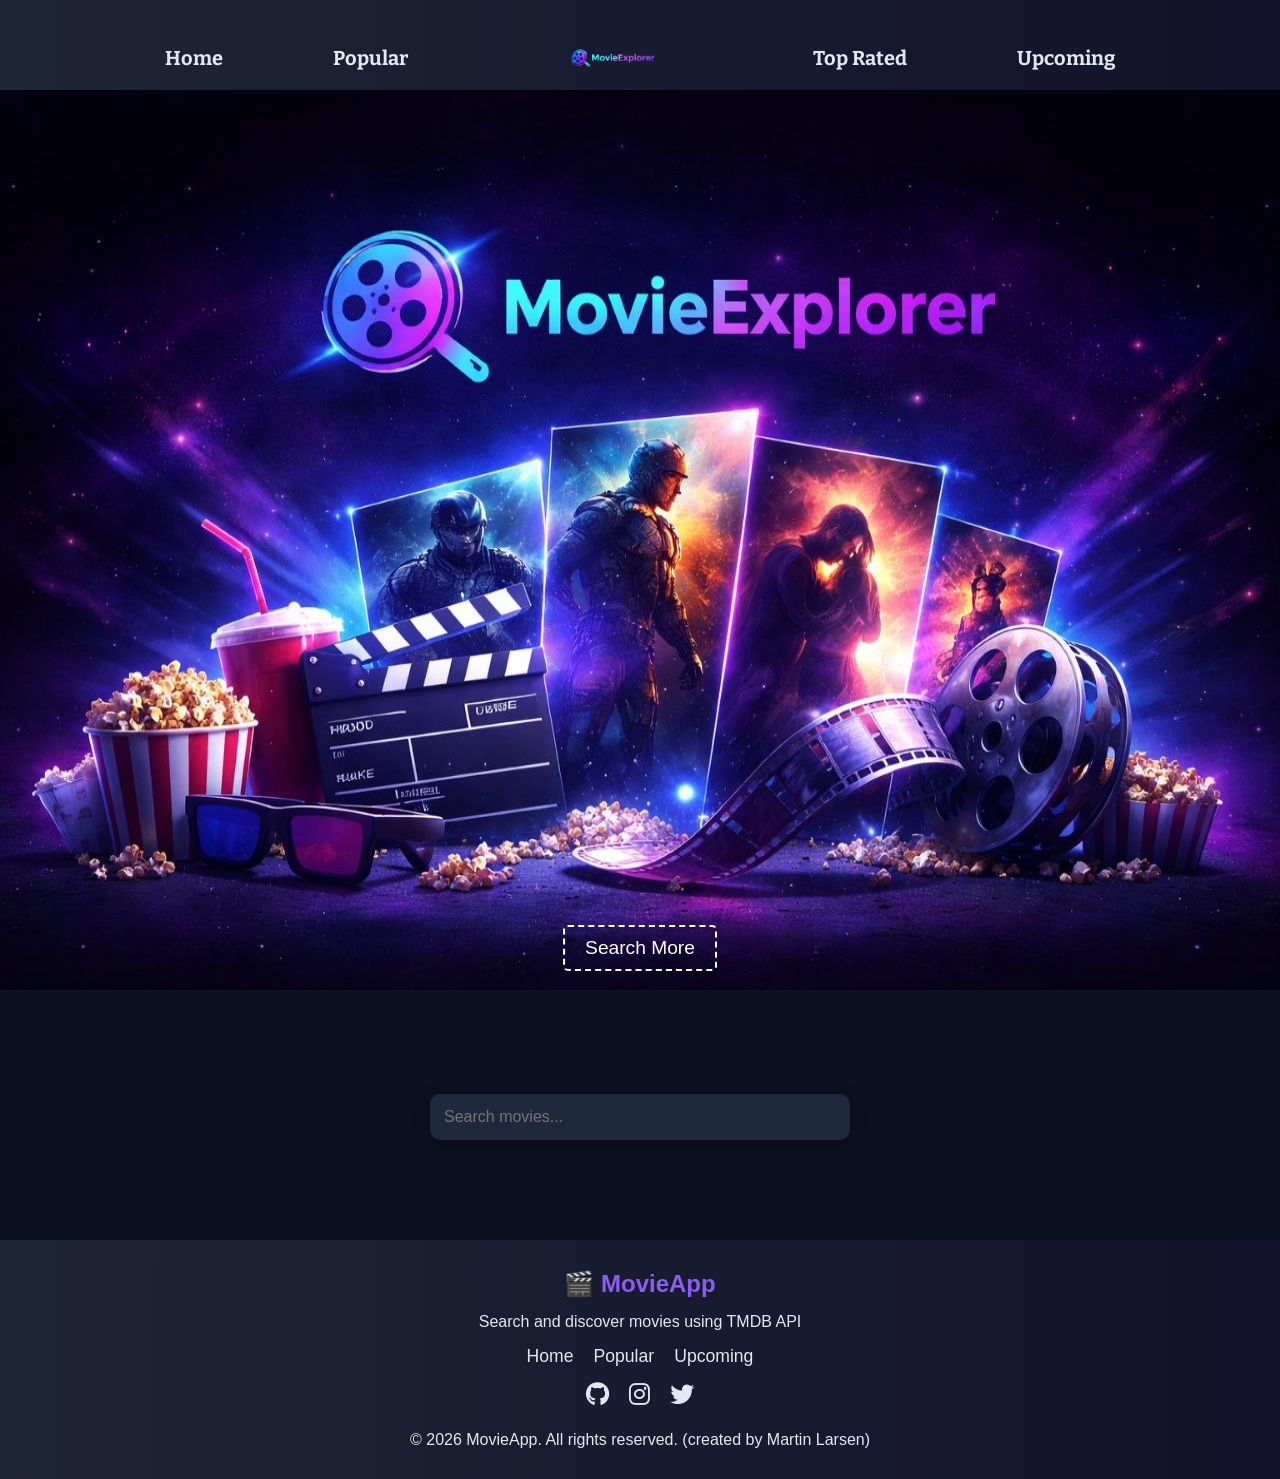
<file: index.html>
<!DOCTYPE html>
<html lang="en">
<head>
    <meta charset="UTF-8">
    <meta name="viewport" content="width=device-width, initial-scale=1.0">
    <title>Document</title>

    <link rel="preconnect" href="https://fonts.googleapis.com">
    <link rel="preconnect" href="https://fonts.gstatic.com" crossorigin>
    <link href="https://fonts.googleapis.com/css2?family=Bitter:ital,wght@0,100..900;1,100..900&display=swap" rel="stylesheet">
    
    <link rel="stylesheet" href="https://cdnjs.cloudflare.com/ajax/libs/font-awesome/6.5.0/css/all.min.css">

    <link rel="stylesheet" href="./css/style.css">
</head>
<body>
    <header id="navbar">
        
    </header>
    <main>
        <section class="banner-section">
            <img loading="lazy" src="./image/bannerweb.jpg" alt="banner-image" class="banner">
            <button class="btn-more" type="button">Search More</button>
        </section>
        <section class="search-box">
            <input class="search-input" type="text" placeholder="Search movies...">

            <ul class="dropdown">
                
                
            </ul>
        </section>
    </main>

    <footer id="footer">
        
    </footer>
    <script src="./js/main.js"></script>
    <script src="./js/index.js"></script>
</body>
</html>
</file>
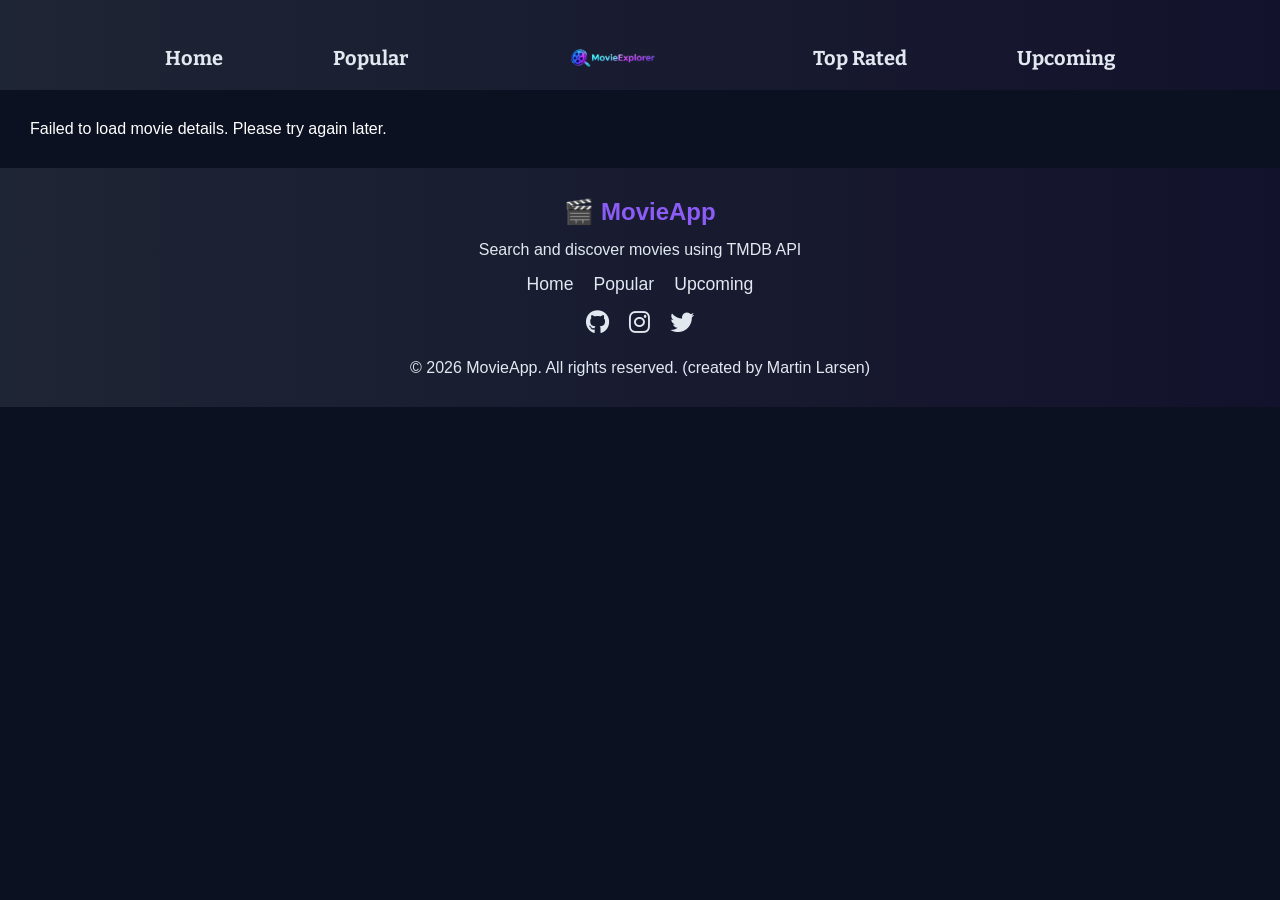
<file: details.html>
<!DOCTYPE html>
<html lang="en">
<head>
    <meta charset="UTF-8">
    <meta name="viewport" content="width=device-width, initial-scale=1.0">
    <title>Document</title>

    <link rel="preconnect" href="https://fonts.googleapis.com">
    <link rel="preconnect" href="https://fonts.gstatic.com" crossorigin>
    <link href="https://fonts.googleapis.com/css2?family=Bitter:ital,wght@0,100..900;1,100..900&display=swap" rel="stylesheet">
    <link rel="stylesheet" href="https://cdnjs.cloudflare.com/ajax/libs/font-awesome/6.5.0/css/all.min.css">

    <link rel="stylesheet" href="./css/details.css">
</head>
<body>
    <header id="navbar"></header>

    <main id="main"></main>

    <footer id="footer"></footer>

    <script src="./js/main.js"></script>
    <script src="./js/details.js"></script>

</body>
</html>
</file>
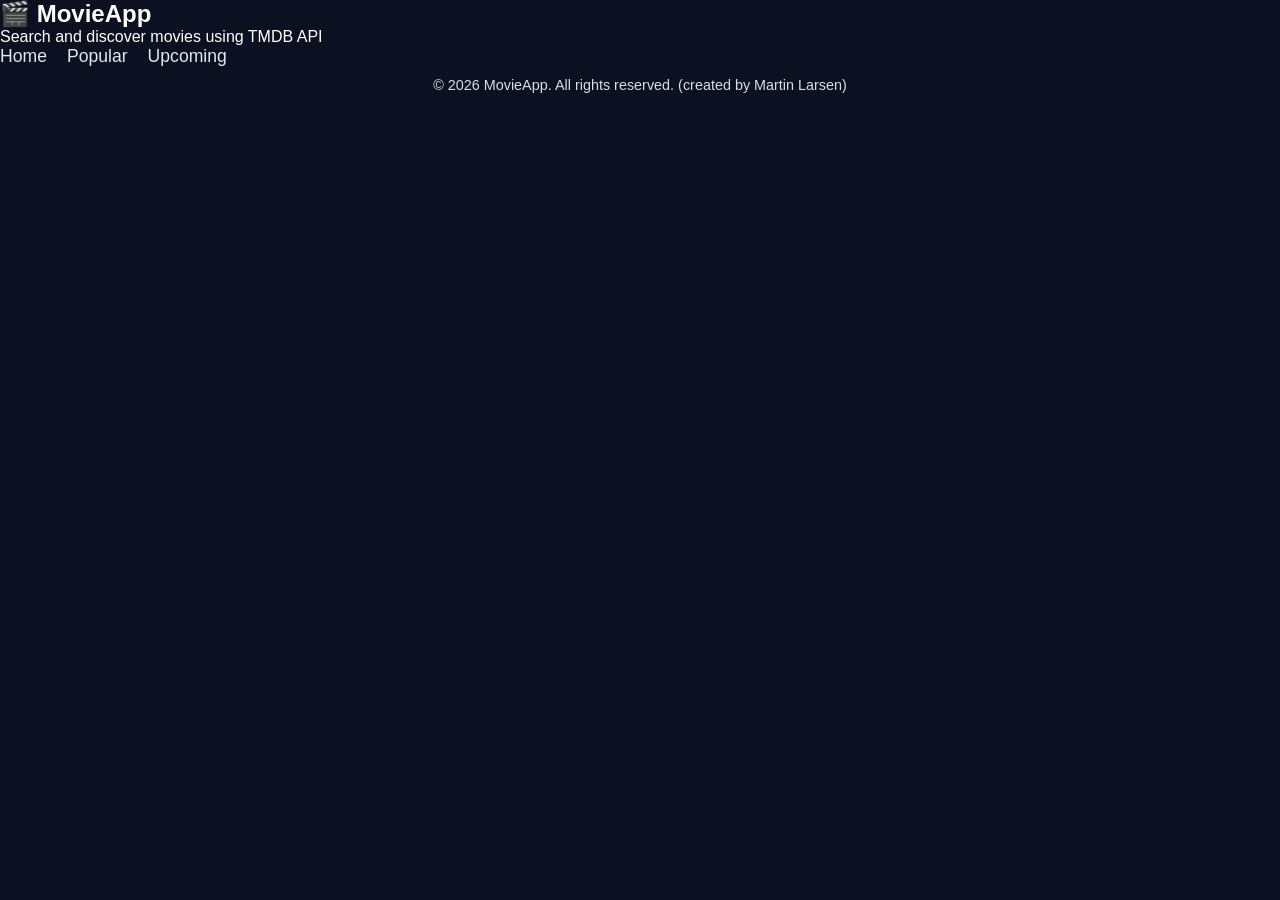
<file: footer.html>
<!DOCTYPE html>
<html lang="en">
<head>
    <meta charset="UTF-8">
    <meta name="viewport" content="width=device-width, initial-scale=1.0">
    <title>Document</title>
    <link rel="stylesheet" href="./css/style.css">
</head>
<body>
    
    <div class="footer-content">

        <h2>🎬 MovieApp</h2>
        <p>Search and discover movies using TMDB API</p>

        <div class="footer-links">
            <a href="index.html">Home</a>
            <a href="popular.html">Popular</a>
            <a href="upcoming.html">Upcoming</a>
        </div>

        <div class="footer-social">
            <i class="fa-brands fa-github"></i>
            <i class="fa-brands fa-instagram"></i>
            <i class="fa-brands fa-twitter"></i>
        </div>

        <p class="copyright">
            © 2026 MovieApp. All rights reserved. (created by Martin Larsen)
        </p>

    </div>

</body>
</html>
</file>
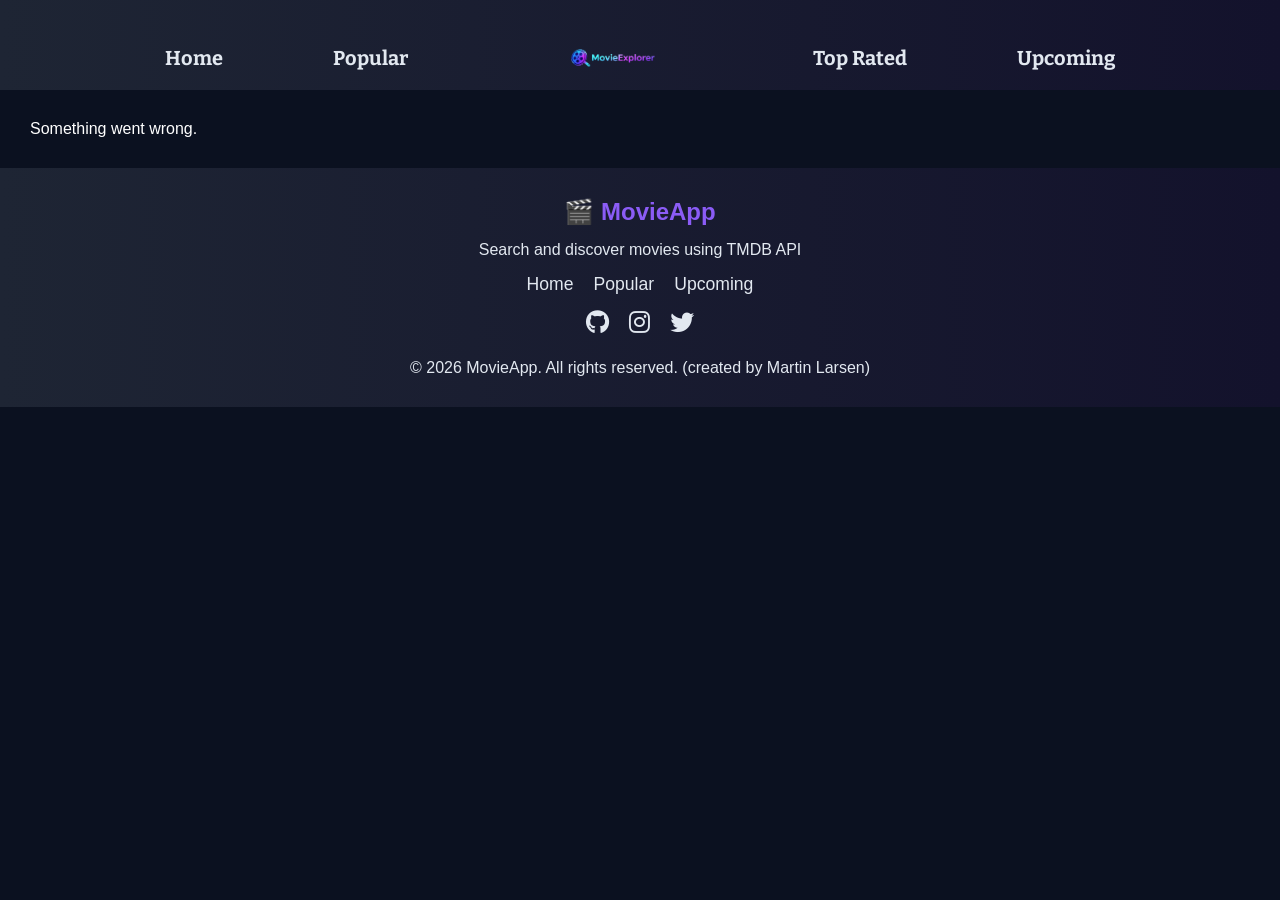
<file: popular.html>
<!DOCTYPE html>
<html lang="en">
<head>
    <meta charset="UTF-8">
    <meta name="viewport" content="width=device-width, initial-scale=1.0">
    <title>Document</title>

    <link rel="preconnect" href="https://fonts.googleapis.com">
    <link rel="preconnect" href="https://fonts.gstatic.com" crossorigin>
    <link href="https://fonts.googleapis.com/css2?family=Bitter:ital,wght@0,100..900;1,100..900&display=swap" rel="stylesheet">
    <link rel="stylesheet" href="https://cdnjs.cloudflare.com/ajax/libs/font-awesome/6.5.0/css/all.min.css">

    <link rel="stylesheet" href="./css/popular.css">
</head>
<body>
    <header id="navbar"></header>

    <main id="main-popular">
        <h1>Popular Movies</h1>
    </main>
    <footer id="footer"></footer>
    <script src="./js/main.js"></script>
    <script src="./js/popular.js"></script>
</body>
</html>
</file>
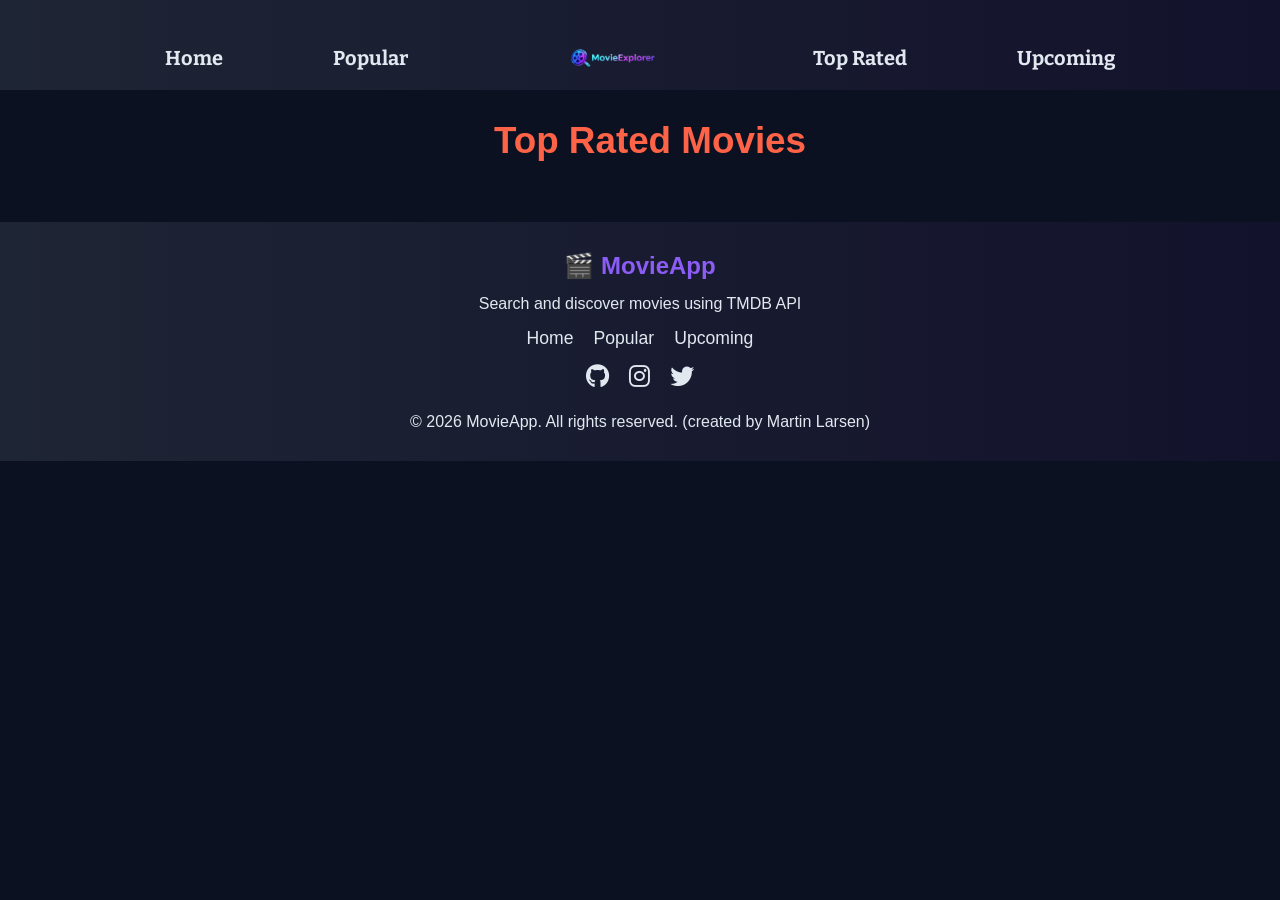
<file: toprated.html>
<!DOCTYPE html>
<html lang="en">
<head>
    <meta charset="UTF-8">
    <meta name="viewport" content="width=device-width, initial-scale=1.0">
    <title>Document</title>

    <link rel="preconnect" href="https://fonts.googleapis.com">
    <link rel="preconnect" href="https://fonts.gstatic.com" crossorigin>
    <link href="https://fonts.googleapis.com/css2?family=Bitter:ital,wght@0,100..900;1,100..900&display=swap" rel="stylesheet">
    <link rel="stylesheet" href="https://cdnjs.cloudflare.com/ajax/libs/font-awesome/6.5.0/css/all.min.css">

    <link rel="stylesheet" href="./css/toprated.css">
</head>
<body>
    <header id="navbar"></header>

    <main id="main-toprated">
        <h1>Top Rated Movies</h1>
    </main>
    
    <footer id="footer"></footer>
    <script src="./js/main.js"></script>
    <script src="./js/toprated.js"></script>
</body>
</html>
</file>
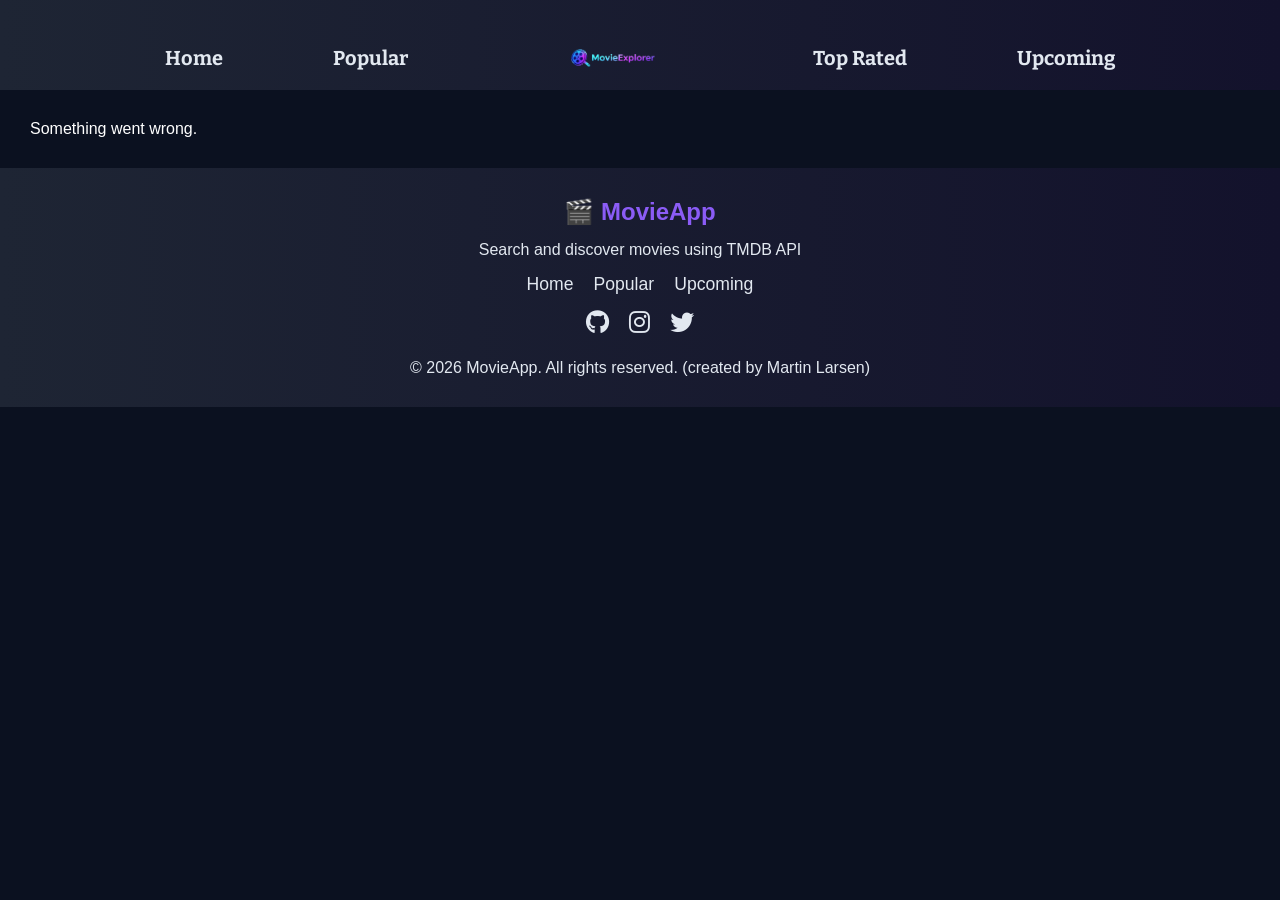
<file: upcoming.html>
<!DOCTYPE html>
<html lang="en">
<head>
    <meta charset="UTF-8">
    <meta name="viewport" content="width=device-width, initial-scale=1.0">
    <title>Document</title>

    <link rel="preconnect" href="https://fonts.googleapis.com">
    <link rel="preconnect" href="https://fonts.gstatic.com" crossorigin>
    <link href="https://fonts.googleapis.com/css2?family=Bitter:ital,wght@0,100..900;1,100..900&display=swap" rel="stylesheet">
    <link rel="stylesheet" href="https://cdnjs.cloudflare.com/ajax/libs/font-awesome/6.5.0/css/all.min.css">

    <link rel="stylesheet" href="./css/umcoming.css">
</head>
<body>
    <header id="navbar"></header>

    <main id="main-upcoming">
        <h1>Upcoming Movies</h1>
    </main>

    <footer id="footer"></footer>

    <script src="./js/main.js"></script>
    <script src="./js/upcoming.js"></script>
</body>
</html>
</file>
<file: css/style.css>
* {
    margin: 0;
    padding: 0;
    box-sizing: border-box;
}

body {
    background-color: #0b1120;
    color: #fff;
    font-family: Arial, Helvetica, sans-serif;
}

header {
    background: linear-gradient(90deg, #1e2534, #13122c);
    height: 90px;
    width: 100%;
}

nav {
    display: flex;
    justify-content: space-evenly;
    align-items: center;
    padding: 20px;
    position: relative;
}

nav ul {
    display: flex;
    list-style: none;
}

nav ul li {
    margin: 0 55px;
}

nav a {
    font-family: "Bitter", serif;
    font-size: 1.25rem;
    font-weight: 700;
    text-decoration: none;
    color: #e2e8f0;
    border-bottom: 2px solid transparent;
    transition: all 0.3s ease;
}

nav a:hover {
    color: #8b5cf6;
    border-bottom: 2px solid #8b5cf6;
}

.hamburger {
    display: none;
    font-size: 2rem;
    cursor: pointer;
}

.overlay {
    position: fixed;
    top: 0;
    left: 0;
    width: 100%;
    height: 100%;
    background-color: rgba(0, 0, 0, 0.8);
    display: none;
    flex-direction: column;
    align-items: center;
    justify-content: center;
    z-index: 9999;
}

.close {
    position: absolute;
    top: 20px;
    right: 20px;
    font-size: 2rem;
    color: #fff;
    cursor: pointer;
}

.menu {
    display: flex;
    flex-direction: column;
    gap: 20px;
    align-items: center;
    color: #fff;
    font-size: 1.5rem;
    margin: 20px 0;
}


.menu a {
    text-decoration: none;
    color: #fff;
    font-size: 1.5rem;
    transition: all 0.3s ease;
    transition: all 0.3s ease;
}
.menu a:hover {
    color: #8b5cf6;
    transform: translateX(10px);
}

.logo {
    width: 115px;
}



.banner-section {
    position: relative;
}

.banner-section button {
    position: absolute;
    bottom: 0px;
    left: 50%;
    transform: translate(-50%, -50%);
    padding: 10px 20px;
    background-color: transparent;
    color: #fff;
    border: 2px dashed #fff;
    border-radius: 5px;
    font-size: 1.2rem;
    cursor: pointer;
    transition: all 0.3s ease;
}

.banner-section button:hover {
    background-color: #8b5cf6;
    border-color: #8b5cf6;
    color: #fff;
}

.banner-section button  {
    font-family: 'Franklin Gothic Medium', 'Arial Narrow', Arial, sans-serif;
    
    color: #fff;
}
.banner {
    width: 100%;
    height: 100vh;
}



.search-box {
    width: 420px;
    margin: 100px auto;
    position: relative;
}


.search-box input {
    width: 100%;
    padding: 14px;
    font-size: 16px;
    border-radius: 10px;
    border: none;
    outline: none;
    background: #1e293b;
    color: white;
    box-shadow: 0 4px 15px rgba(0,0,0,0.3);
}

.dropdown {
    list-style: none;
    margin: 8px 0 0;
    padding: 6px;
    background: #1e293b;
    border-radius: 10px;
    box-shadow: 0 10px 30px rgba(0,0,0,0.4);
    max-height: 260px;
    overflow-y: auto;
    display: none;
}

/* items */
.dropdown li {
    padding: 12px;
    color: #e2e8f0;
    border-radius: 8px;
    cursor: pointer;
    transition: 0.2s;
    display: flex;
    gap: 10px;
    
    align-items: center;
}

/* hover effect */
.dropdown li:hover {
    background: #334155;
    transform: translateX(4px);
}

/* nice scrollbar */
.dropdown::-webkit-scrollbar {
    width: 6px;
}

.dropdown::-webkit-scrollbar-thumb {
    background: #475569;
    border-radius: 10px;
}

.loader {
    border: 4px solid #1e293b;
    border-top: 4px solid #8b5cf6;
    border-radius: 50%;
    width: 24px;
    height: 24px;
    animation: spin 1s linear infinite;
    margin: 0 auto;
}

.dropdown img {
    width: 40px;
    height: 60px;
    object-fit: cover;
    border-radius: 4px;
    margin-right: 10px;
}
footer {
    background: linear-gradient(90deg, #1e2534, #13122c);
    width: 100%;
    padding: 30px 0;
    color: #e2e8f0;
    font-family: 'Franklin Gothic Medium', 'Arial Narrow', Arial, sans-serif;
}

footer .footer-content {
    width: 100%;
    display: flex;
    flex-direction: column;
    align-items: center;
    justify-content: center;
    gap: 15px;
    text-align: center;
}

/* Title */
footer .footer-content h2 {
    font-size: 1.5rem;
    color: #8b5cf6;
}

/* Paragraph */
footer .footer-content p {
    font-size: 1rem;
    color: #e2e8f0;
}

/* Links */
.footer-links {
    display: flex;
    gap: 20px;
}

.footer-links a {
    text-decoration: none;
    color: #e2e8f0;
    font-size: 1.1rem;
    transition: 0.3s;
}

.footer-links a:hover {
    color: #8b5cf6;
}


.footer-social {
    display: flex;
    gap: 20px;
}

.footer-social i {
    font-size: 1.5rem;
    cursor: pointer;
    transition: 0.3s;
}

.footer-social i:hover {
    color: #8b5cf6;
    transform: scale(1.1);
}


.copyright {
    margin-top: 10px;
    font-size: 0.9rem;
    color: #d8dfe7;
    text-align: center;
    
}

@keyframes spin {
    0% {
        transform: rotate(0deg); 
    }
    100% {
        transform: rotate(360deg);
    }
}



@media (max-width: 920px) {
    nav a {
        font-size: 0.9rem;
    }
}

@media (max-width: 835px) {
    .hamburger {
        display: block;
    }

    nav ul {
        display: none;
    }

    nav {
        justify-content: space-between;
        padding: 20px 40px;
    }
}

@media (max-width: 500px) {
    .copyright {
        word-wrap: 90%;
        margin: 5px auto;
    }
}
</file>
<file: css/details.css>
* {
    margin: 0;
    padding: 0;
    box-sizing: border-box;
}

body {
    background-color: #0b1120;
    color: #fff;
    font-family: Arial, Helvetica, sans-serif;
}

#main {
    padding: 20px;
    margin: 10px;
    max-width: 100%;
}

#main > div {
    width: 100%;
}

#main > div > h1 {
    font-size: 2rem;
    margin: 20px 0;
    text-align: center;

}

#main > div h1 span {
 
    font-size: 2.5rem;
    
    
    font-family: Arial, Helvetica, sans-serif;
}

#main > div > div {
    display: flex;
    width: 90%;
    margin: 50px auto;
    gap: 20px;
}

#main > div > div img {
    width: 300px;
    height: 450px;
    object-fit: cover;
    border-radius: 10px;
}

#main > div > div >  p {
    margin: auto;
    width: 50%;
    font-size: 1.2rem;
    line-height: 1.5;
}

.overview {
    width: 260px;
    border-left: 1px dashed gray;
}

.overview p {
    margin: 35px 20px;
    font-family: Arial, Helvetica, sans-serif;
    border-bottom: 1px dashed gray;
}

.overview p strong {
    font-size: 1.1rem;
    color : #8b5cf6;
    margin-right: 6px;
}

@media (max-width: 900px) {
    #main > div > div {
        flex-direction: column;
        align-items: center;
    }
    #main > div > div img {
        width: 80%;
        height: auto;
    }
    .overview {
        width: 80%;
        border-left: none;
    }
    .overview p {
        margin: 20px 0;
    }
    .overview p strong {
        display: block;
        margin-bottom: 10px;
    }

}

@media (max-width: 735px) {
    #main  > div h1 span {
        font-size: 1.5rem;
        color: #ff6347;
    }
    #main > div > div > p {
        font-size: 1rem;
    }
    .overview p {
        font-size: 0.9rem;
    }
    .overview p strong {
        font-size: 1rem;
    }
}

@media (max-width: 600px) {
    #main > div > h1 {
        display: none;
    }
}

@media (max-width: 510px) {
    .description > p {
        display: none;
    }
}
</file>
<file: css/popular.css>
* {
    margin: 0;
    padding: 0;
    box-sizing: border-box;
}

body {
    background-color: #0b1120;
    color: #fff;
    font-family: Arial, Helvetica, sans-serif;
    overflow-x: hidden;
}

#main-popular {
    padding: 20px;
    margin: 10px;
    width: 100%;
}

#main-popular h1 {
    text-align: center;
    margin-bottom: 30px;
    font-size: 2.3rem;
    color: #ff6347;
    font-family: 'Lucida Sans', 'Lucida Sans Regular', 'Lucida Grande', 'Lucida Sans Unicode', Geneva, Verdana, sans-serif;
}

#main-popular > div {
    width: 90%;
    margin: 40px auto;
    display: grid;
    grid-template-columns: repeat(auto-fit, minmax(200px, 1fr));
    gap: 30px;
}

#main-popular > div > div {
    display: flex;
    flex-direction: column;
    align-items: center;
    gap: 10px;
    transition: all 0.3s ease;
    cursor: pointer;
}

#main-popular > div > div:hover {
    transform: translateY(-5px);
    box-shadow: 0 4px 8px rgba(255, 255, 255, 0.2);
}

#main-popular > div div img {
    width: 200px;
    height: 300px;
    object-fit: cover;
    border-radius: 10px;
}

#main-popular > div div > p {
    font-size: 1rem;
    text-align: center;
}

#main-popular > div > div > h3 {
    font-size: 1.1rem;
    font-weight: bold;
    text-align: center;
    margin-bottom: 5px;
}

#main-popular p i {
    color: #edff4c;
}
</file>
<file: css/toprated.css>
* {
    margin: 0;
    padding: 0;
    box-sizing: border-box;
}

body {
    background-color: #0b1120;
    color: #fff;
    font-family: Arial, Helvetica, sans-serif;
    overflow-x: hidden;
}

#main-toprated {
    padding: 20px;
    margin: 10px;
    width: 100%;
}

#main-toprated h1 {
    text-align: center;
    margin-bottom: 30px;
    font-size: 2.3rem;
    color: #ff6347;
    font-family: 'Lucida Sans', 'Lucida Sans Regular', 'Lucida Grande', 'Lucida Sans Unicode', Geneva, Verdana, sans-serif;
}
#main-toprated > div {
    width: 90%;
    margin: 40px auto;
    display: grid;
    grid-template-columns: repeat(auto-fit, minmax(200px, 1fr));
    gap: 30px;
}

#main-toprated > div > div {
    display: flex;
    flex-direction: column;
    align-items: center;
    gap: 10px;
    transition: all 0.3s ease;
    cursor: pointer;
    padding: 10px;
}

#main-toprated > div > div:hover {
    transform: translateY(-5px);
    box-shadow: 0 4px 8px rgba(255, 255, 255, 0.2);
}

#main-toprated > div div img {
    width: 200px;
    height: 300px;
    object-fit: cover;
    border-radius: 10px;
}

#main-toprated > div div > p {
    font-size: 1rem;
    text-align: center;
}

#main-toprated > div div > h3 {
    font-size: 1.25rem;
    text-align: center;
}

#main-toprated > div div i {
    color: #ff6347;
}
</file>
<file: css/umcoming.css>
* {
    margin: 0;
    padding: 0;
    box-sizing: border-box;
}

body {
    background-color: #0b1120;
    color: #fff;
    font-family: Arial, Helvetica, sans-serif;
    overflow-x: hidden;
}

#main-upcoming {
    padding: 20px;
    margin: 10px;
    width: 100%;
}

#main-upcoming > div {
    width: 90%;
    margin: 40px auto;
    display: grid;
    grid-template-columns: repeat(auto-fit, minmax(200px, 1fr));
    gap: 30px;
}

#main-upcoming > div > div {

    display: flex;
    flex-direction: column;
    align-items: center;
    gap: 10px;
    transition: all 0.3s ease;
    cursor: pointer;
}

#main-upcoming > div > div:hover {
    transform: translateY(-5px);
    box-shadow: 0 4px 8px rgba(255, 255, 255, 0.2);
}

#main-upcoming > div div img {
    width: 200px;
    height: 300px;
    object-fit: cover;
    border-radius: 10px;
}

#main-upcoming > div div > p {
    font-size: 1rem;
    text-align: center;
}

#main-upcoming > div > div > h3 {
    font-size: 1.1rem;
    font-weight: bold;
    text-align: center;
    margin-bottom: 5px;
}

#main-upcoming > div > div > p strong {
    color: #ff6347;
}
</file>
